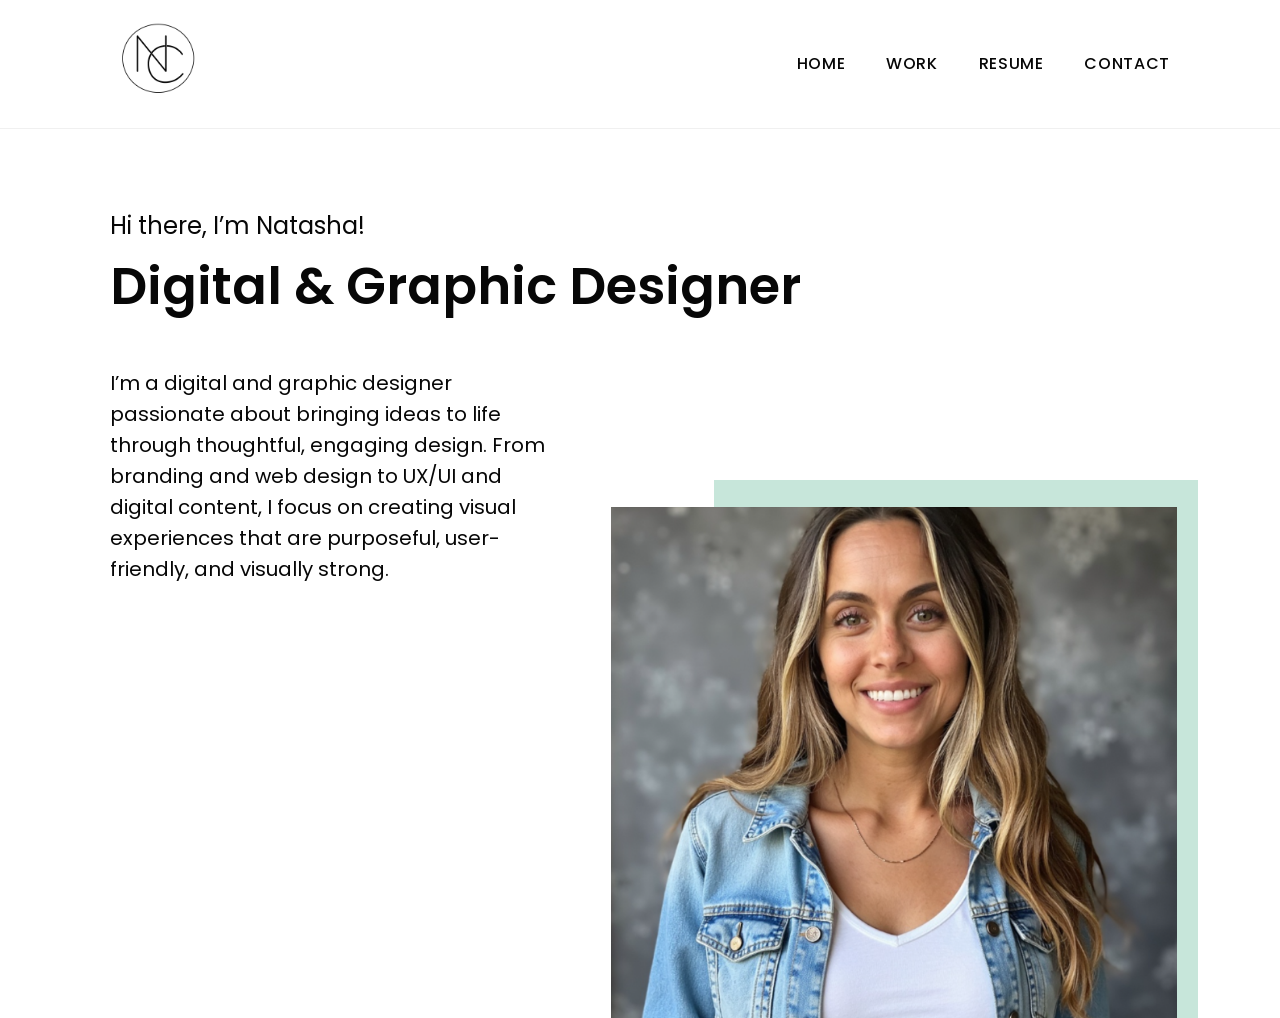
<file: index.html>
<!DOCTYPE html>
<html lang="en">
<head>
  <meta charset="UTF-8">
  <title>Natasha Cervi — Portfolio</title>
  <meta http-equiv="refresh" content="0; url=portfolio-site/index.html">
  <link rel="canonical" href="portfolio-site/index.html">
</head>
<body>
  <p>Redirecting to <a href="portfolio-site/index.html">Natasha Cervi — Portfolio</a>…</p>
</body>
</html>
</file>
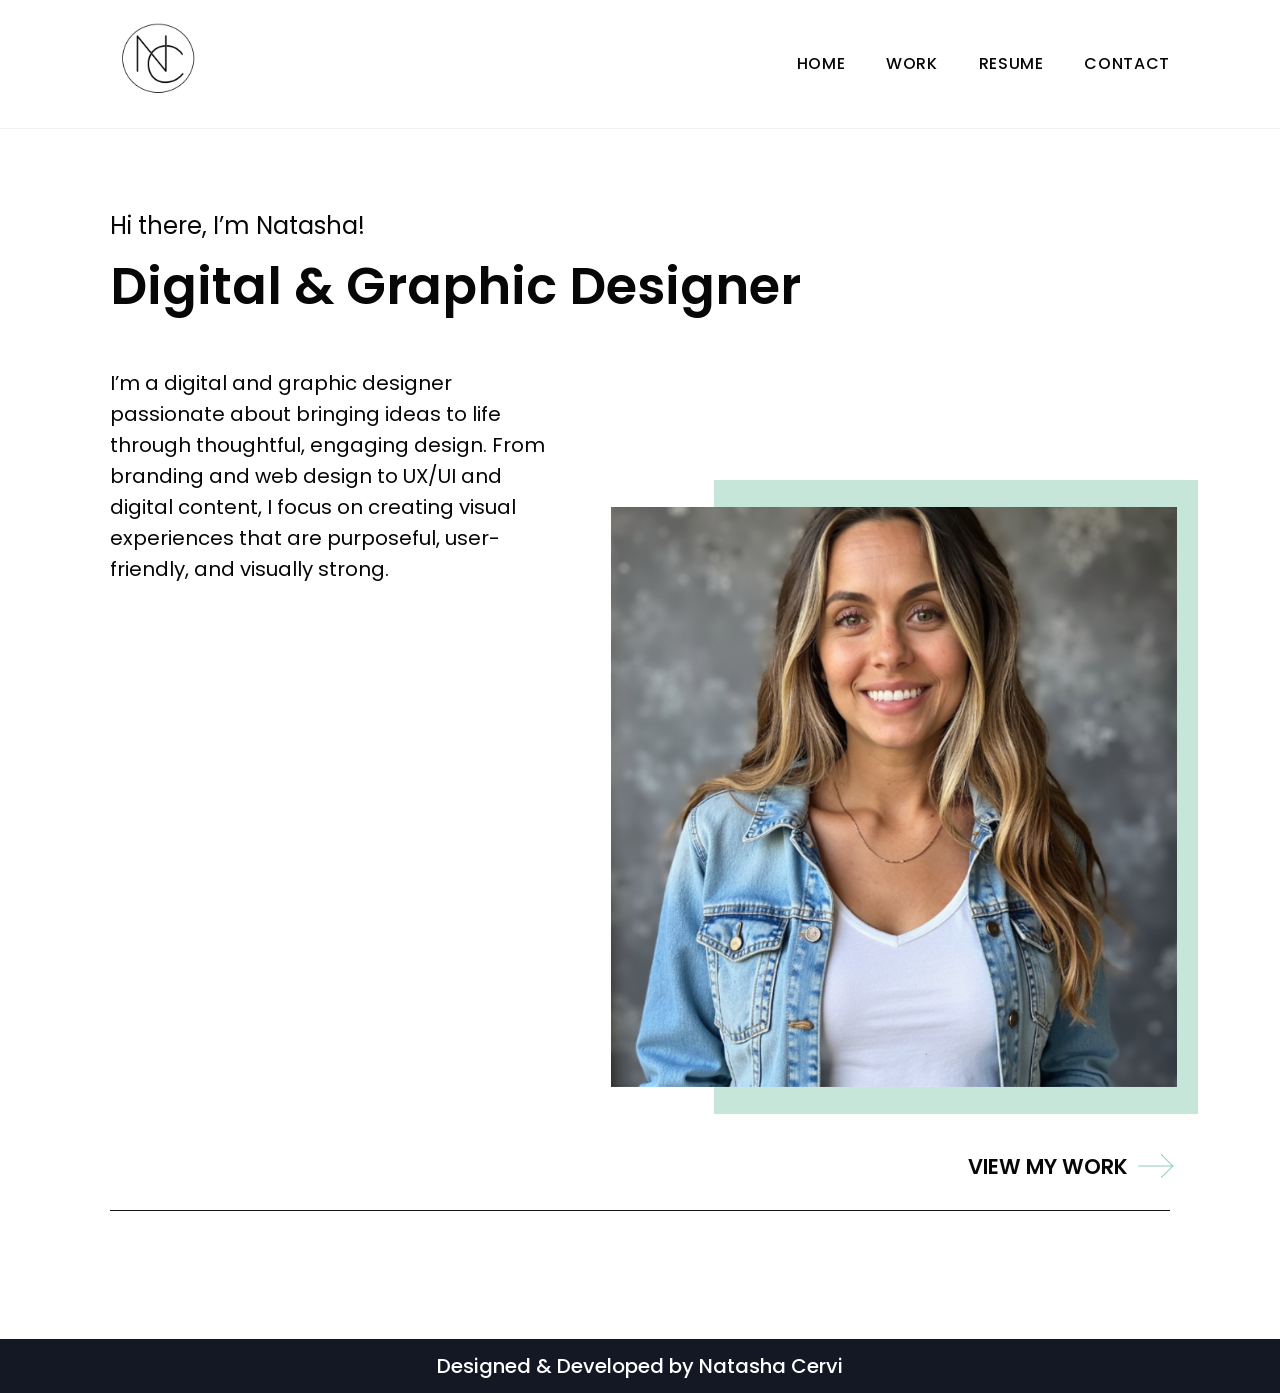
<file: portfolio-site/index.html>
<!DOCTYPE html>
<html lang="en">
<head>
  <meta charset="UTF-8">
  <meta name="viewport" content="width=device-width, initial-scale=1.0">
  <title>Natasha Cervi — Digital &amp; Graphic Designer</title>
  <meta name="description" content="Portfolio of Natasha Cervi, a digital and graphic designer passionate about bringing ideas to life through thoughtful, engaging design — from branding and web design to UX/UI and digital content.">
  <link rel="preconnect" href="https://fonts.googleapis.com">
  <link rel="preconnect" href="https://fonts.gstatic.com" crossorigin>
  <link href="https://fonts.googleapis.com/css2?family=Poppins:wght@400;500;600;700&display=swap" rel="stylesheet">
  <link rel="stylesheet" href="css/styles.css?v=31">
  <!-- Footer credit: inlined so mobile can never receive a stale/cached stylesheet without it -->
  <style>
    .footer-bar {
      background: #141824;
      color: #fff;
      font-weight: 500;
      font-size: clamp(12px, 4vw, 20px);
      text-align: center;
      min-height: 54px;
      display: flex;
      align-items: center;
      justify-content: center;
      justify-content: safe center;
      padding: 8px 12px;
      line-height: 1.3;
      white-space: nowrap;
      -webkit-text-size-adjust: 100%;
      text-size-adjust: 100%;
    }
  </style>
</head>
<body class="page-home">

  <header class="site-header">
    <a class="brand" href="index.html" aria-label="Natasha Cervi — Home">
      <img src="assets/logo-transparent.png" alt="Natasha Cervi NC monogram logo" width="123" height="123">
    </a>
    <button class="nav-toggle" type="button" aria-expanded="false" aria-label="Toggle navigation">
      <span></span><span></span><span></span>
    </button>
    <nav class="main-nav" aria-label="Main navigation">
      <a href="index.html" aria-current="page">HOME</a>
      <a href="work.html">WORK</a>
      <a href="resume.html">RESUME</a>
      <a href="contact.html">CONTACT</a>
    </nav>
  </header>

  <main class="container">
    <section class="hero">
      <div class="hero-text">
        <p class="hero-hi">Hi there, I’m Natasha!</p>
        <h1 class="hero-title">Digital &amp; Graphic Designer</h1>
        <p class="hero-intro">I’m a digital and graphic designer passionate about bringing ideas to life through thoughtful, engaging design. From branding and web design to UX/UI and digital content, I focus on creating visual experiences that are purposeful, user-friendly, and visually strong.</p>
      </div>
      <div class="hero-photo">
        <img src="assets/portrait-new.png" alt="Portrait of Natasha Cervi" width="566" height="580">
      </div>
    </section>

    <div class="home-cta">
      <a href="work.html">VIEW MY WORK <img class="icon-arrow arrow-right" src="assets/arrow-right.svg" alt="" width="28" height="28"></a>
    </div>
    <div class="home-divider">
      <img class="divider-line" src="assets/divider-home.svg" alt="" width="1266" height="1">
    </div>
  </main>

  <footer class="site-footer footer-simple">
    <div class="footer-bar">Designed &amp; Developed by Natasha Cervi</div>
  </footer>

  <script src="js/site.js"></script>
</body>
</html>
</file>
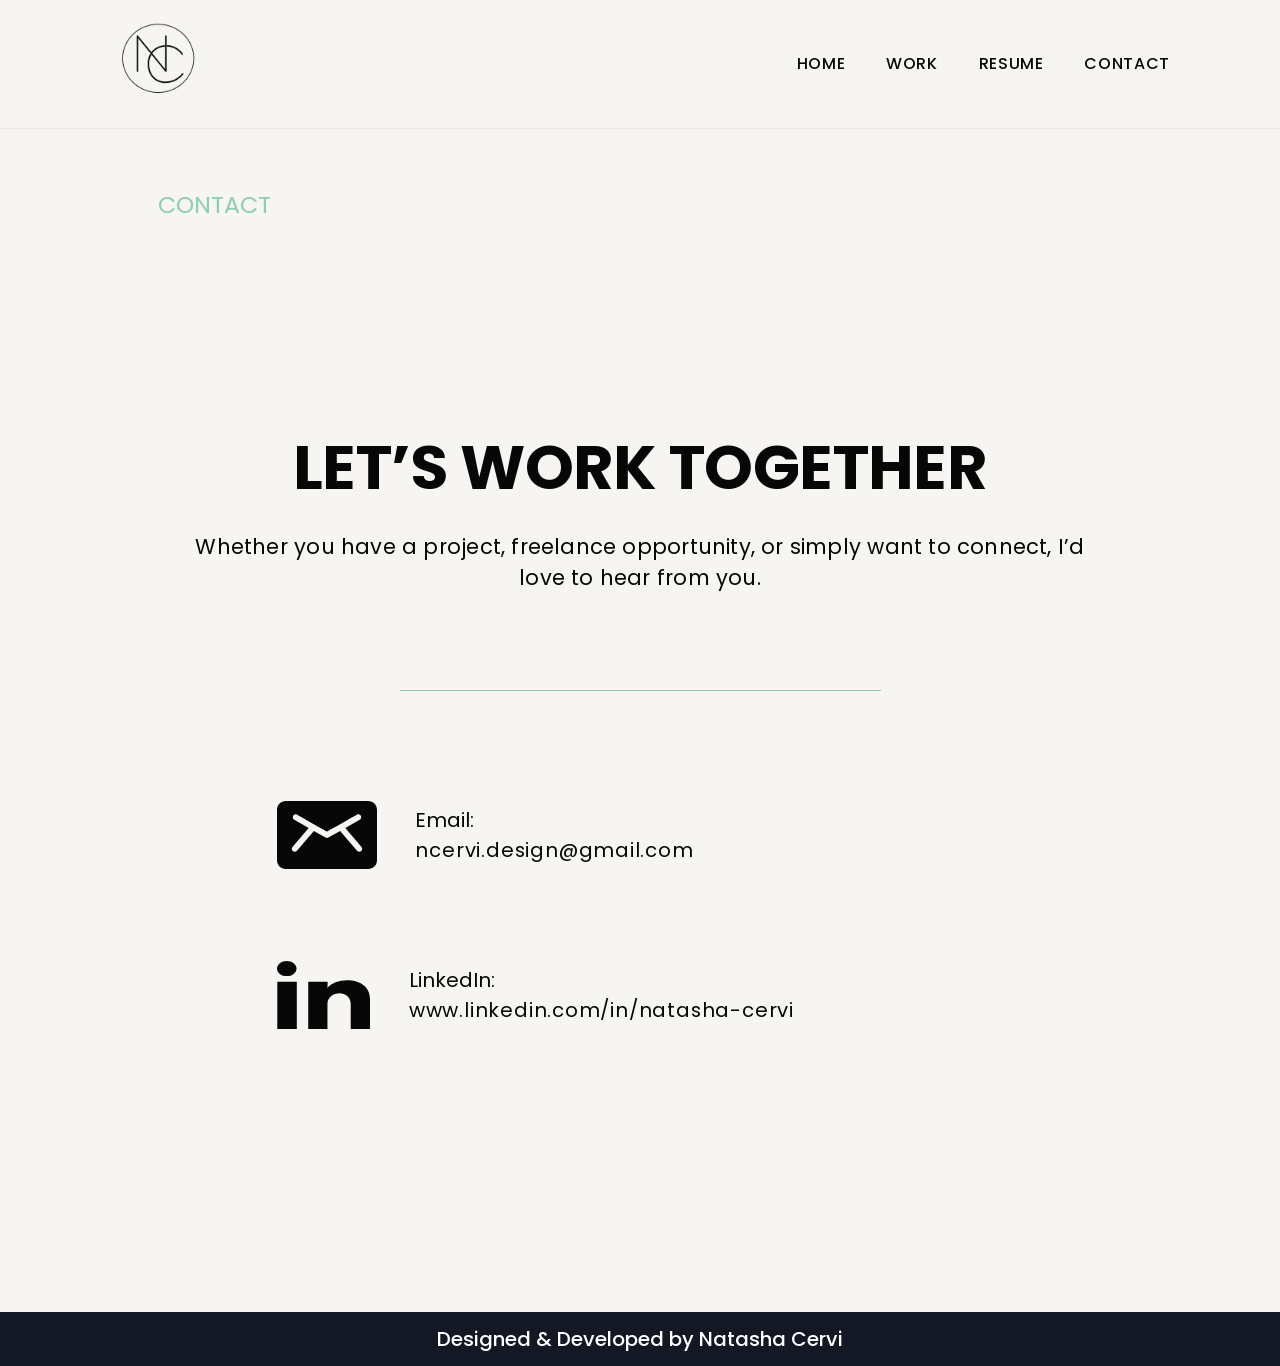
<file: portfolio-site/contact.html>
<!DOCTYPE html>
<html lang="en">
<head>
  <meta charset="UTF-8">
  <meta name="viewport" content="width=device-width, initial-scale=1.0">
  <title>Contact — Natasha Cervi</title>
  <meta name="description" content="Contact Natasha Cervi — whether you have a project, freelance opportunity, or simply want to connect.">
  <link rel="preconnect" href="https://fonts.googleapis.com">
  <link rel="preconnect" href="https://fonts.gstatic.com" crossorigin>
  <link href="https://fonts.googleapis.com/css2?family=Poppins:wght@400;500;600;700&display=swap" rel="stylesheet">
  <link rel="stylesheet" href="css/styles.css?v=31">
  <!-- Footer credit: inlined so mobile can never receive a stale/cached stylesheet without it -->
  <style>
    .footer-bar {
      background: #141824;
      color: #fff;
      font-weight: 500;
      font-size: clamp(12px, 4vw, 20px);
      text-align: center;
      min-height: 54px;
      display: flex;
      align-items: center;
      justify-content: center;
      justify-content: safe center;
      padding: 8px 12px;
      line-height: 1.3;
      white-space: nowrap;
      -webkit-text-size-adjust: 100%;
      text-size-adjust: 100%;
    }
  </style>
</head>
<body class="page-contact">

  <header class="site-header">
    <a class="brand" href="index.html" aria-label="Natasha Cervi — Home">
      <img src="assets/logo-transparent.png" alt="Natasha Cervi NC monogram logo" width="123" height="123">
    </a>
    <button class="nav-toggle" type="button" aria-expanded="false" aria-label="Toggle navigation">
      <span></span><span></span><span></span>
    </button>
    <nav class="main-nav" aria-label="Main navigation">
      <a href="index.html">HOME</a>
      <a href="work.html">WORK</a>
      <a href="resume.html">RESUME</a>
      <a href="contact.html" aria-current="page">CONTACT</a>
    </nav>
  </header>

  <main class="container">
    <p class="contact-label">CONTACT</p>

    <h1 class="contact-title">LET’S WORK TOGETHER</h1>

    <p class="contact-blurb">Whether you have a project, freelance opportunity, or simply want to connect, I’d love to hear from you.</p>

    <img class="contact-divider-short" src="assets/divider-contact-short.svg" alt="" width="481" height="1">

    <section class="contact-cards">
      <a class="contact-card" href="mailto:ncervi.design@gmail.com">
        <img class="card-icon icon-email" src="assets/email-block.svg" alt="" width="100" height="68">
        <span>
          <span class="card-label">Email:</span><br>
          <span class="card-value">ncervi.design@gmail.com</span>
        </span>
      </a>

      <a class="contact-card" href="https://www.linkedin.com/in/natasha-cervi" target="_blank" rel="noopener">
        <img class="card-icon icon-linkedin" src="assets/linkedin-footer.svg" alt="" width="93" height="68">
        <span>
          <span class="card-label">LinkedIn:</span><br>
          <span class="card-value">www.linkedin.com/in/natasha-cervi</span>
        </span>
      </a>
    </section>

  </main>

  <footer class="site-footer footer-simple">
    <div class="footer-bar">Designed &amp; Developed by Natasha Cervi</div>
  </footer>

  <script src="js/site.js"></script>
</body>
</html>
</file>
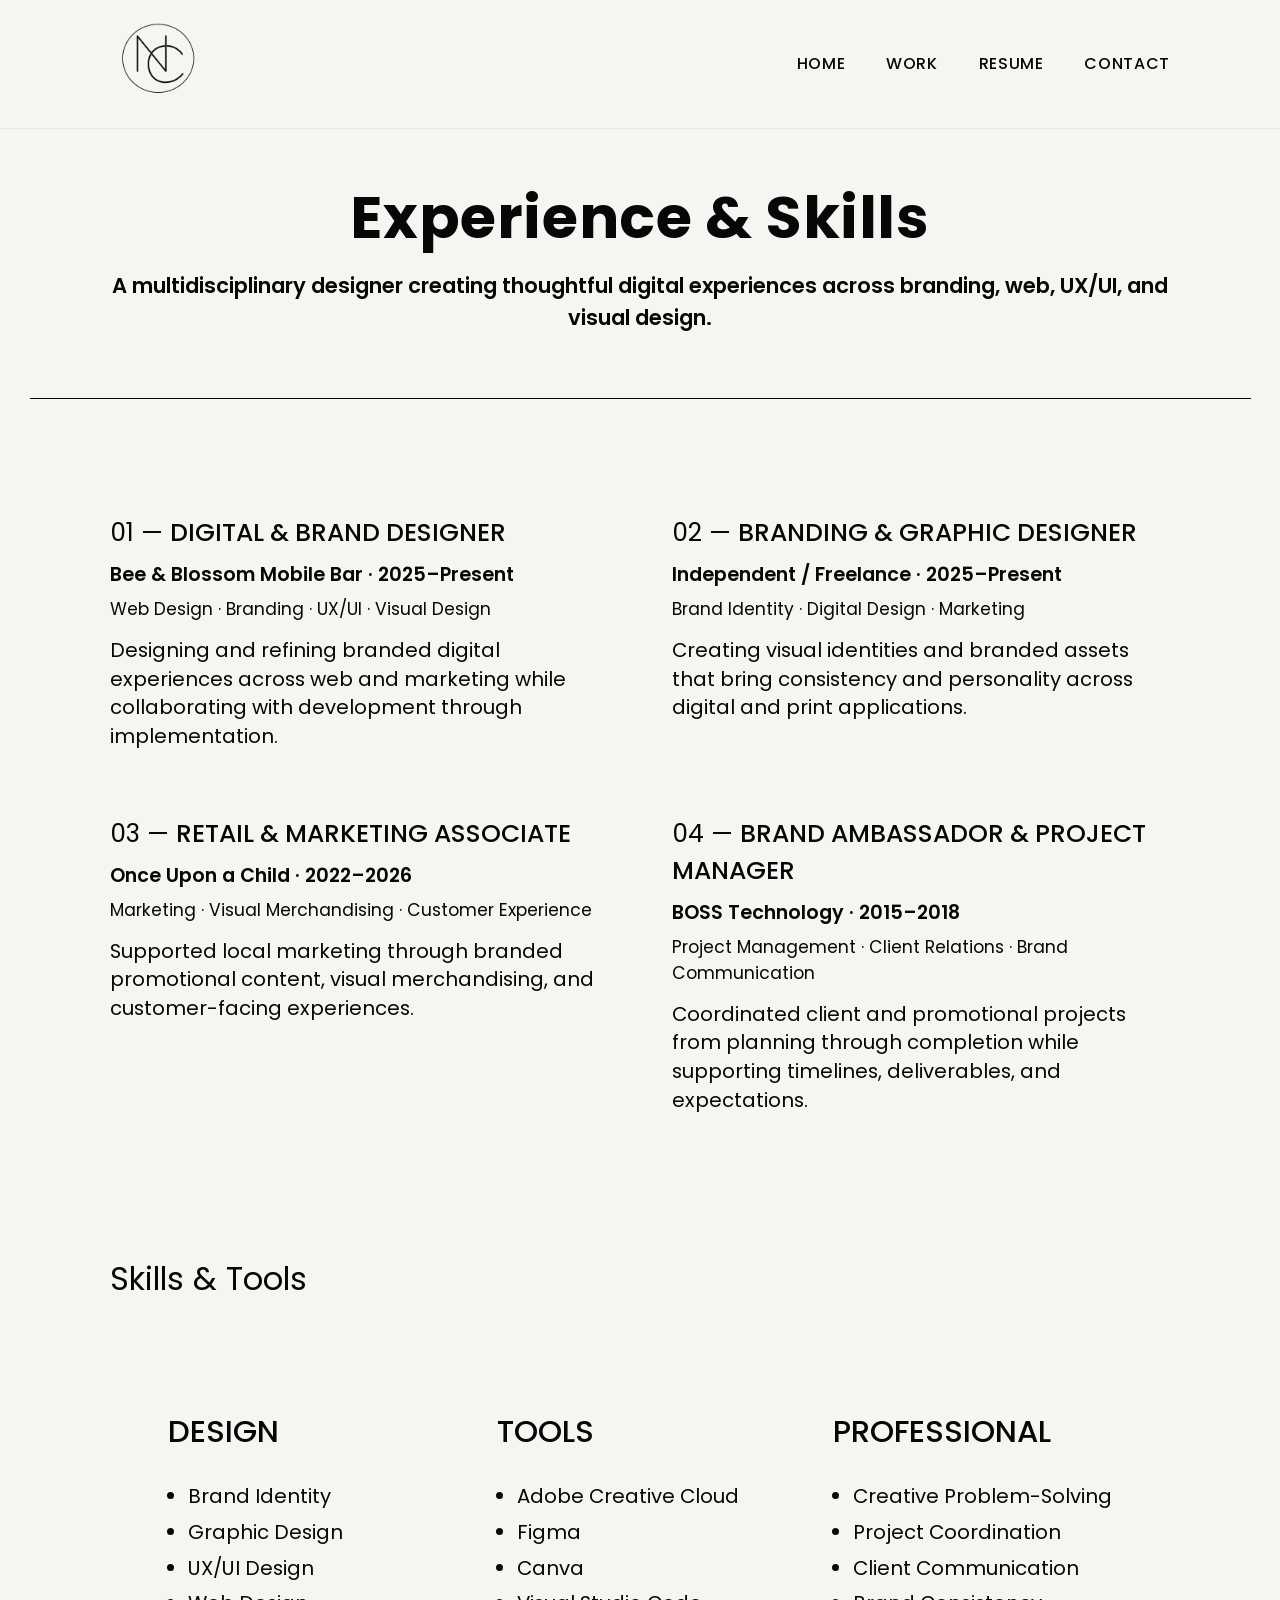
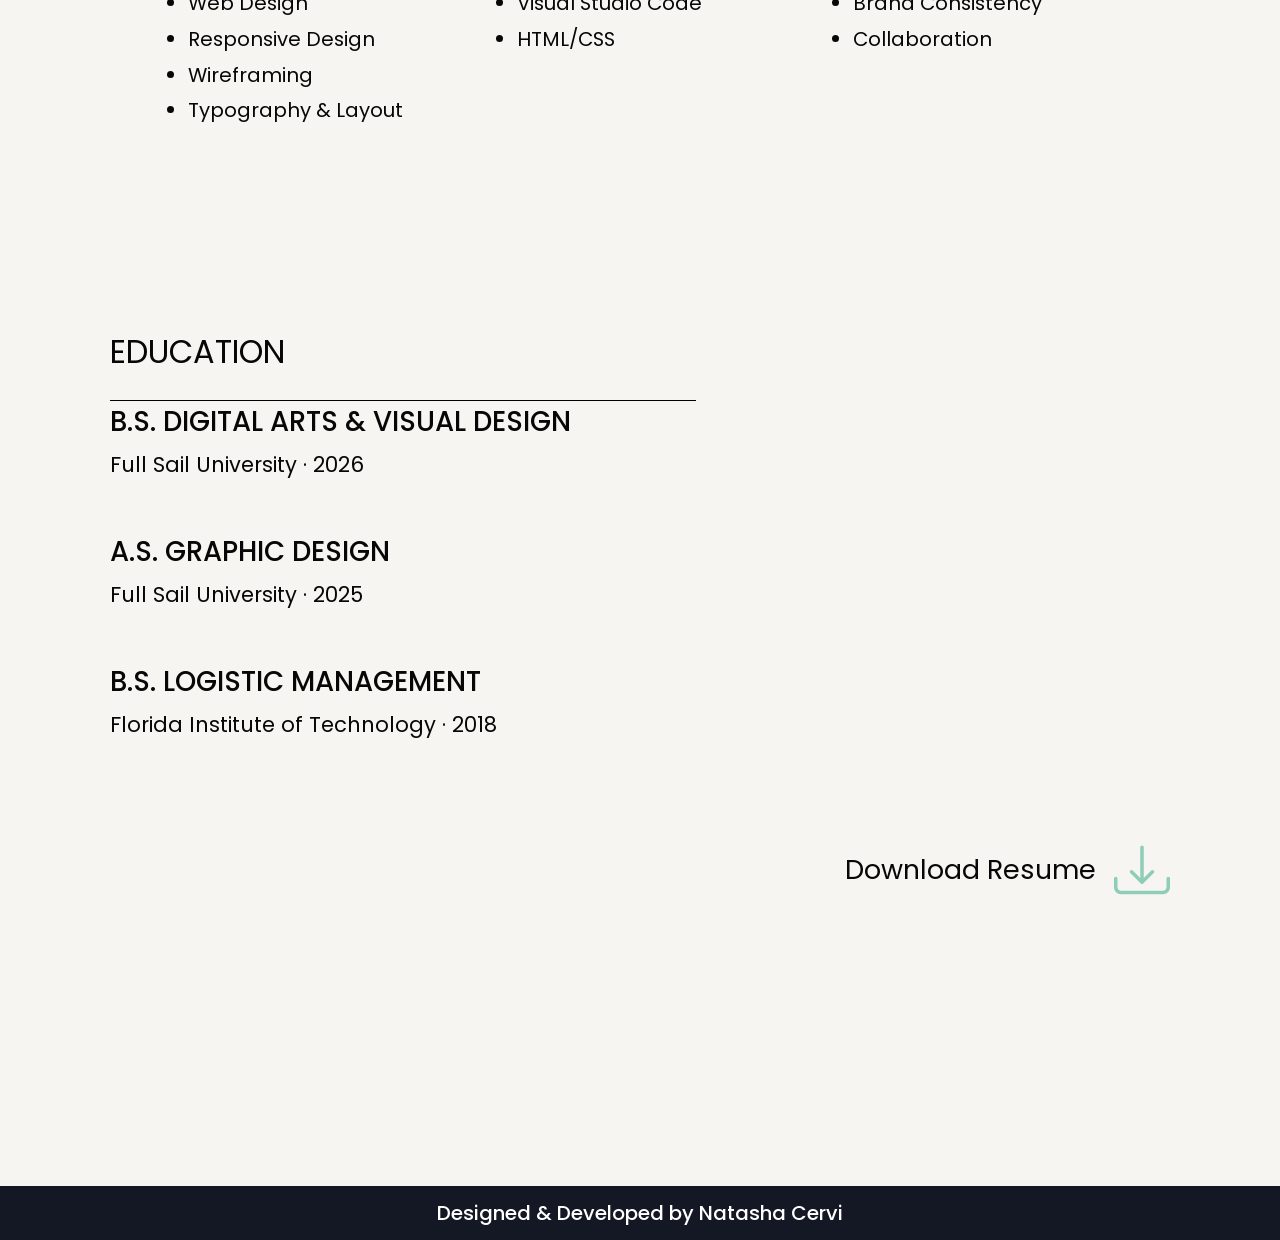
<file: portfolio-site/resume.html>
<!DOCTYPE html>
<html lang="en">
<head>
  <meta charset="UTF-8">
  <meta name="viewport" content="width=device-width, initial-scale=1.0">
  <title>Experience &amp; Skills — Natasha Cervi</title>
  <meta name="description" content="Resume of Natasha Cervi — digital and graphic designer with experience in branding, web design, marketing, and visual communication.">
  <link rel="preconnect" href="https://fonts.googleapis.com">
  <link rel="preconnect" href="https://fonts.gstatic.com" crossorigin>
  <link href="https://fonts.googleapis.com/css2?family=Poppins:wght@400;500;600;700&display=swap" rel="stylesheet">
  <link rel="stylesheet" href="css/styles.css?v=31">
  <!-- Footer credit: inlined so mobile can never receive a stale/cached stylesheet without it -->
  <style>
    .footer-bar {
      background: #141824;
      color: #fff;
      font-weight: 500;
      font-size: clamp(12px, 4vw, 20px);
      text-align: center;
      min-height: 54px;
      display: flex;
      align-items: center;
      justify-content: center;
      justify-content: safe center;
      padding: 8px 12px;
      line-height: 1.3;
      white-space: nowrap;
      -webkit-text-size-adjust: 100%;
      text-size-adjust: 100%;
    }
  </style>
</head>
<body>

  <header class="site-header">
    <a class="brand" href="index.html" aria-label="Natasha Cervi — Home">
      <img src="assets/logo-transparent.png" alt="Natasha Cervi NC monogram logo" width="123" height="123">
    </a>
    <button class="nav-toggle" type="button" aria-expanded="false" aria-label="Toggle navigation">
      <span></span><span></span><span></span>
    </button>
    <nav class="main-nav" aria-label="Main navigation">
      <a href="index.html">HOME</a>
      <a href="work.html">WORK</a>
      <a href="resume.html" aria-current="page">RESUME</a>
      <a href="contact.html">CONTACT</a>
    </nav>
  </header>

  <main class="container">
    <section class="resume-head">
      <h1>Experience &amp; Skills</h1>
      <h2 class="resume-sub">A multidisciplinary designer creating thoughtful digital experiences across branding, web, UX/UI, and visual design.</h2>
    </section>

    <img class="resume-divider-long" src="assets/divider-resume-long.svg" alt="" width="1221" height="1">

    <section class="jobs">
      <article class="job">
        <h2 class="job-title"><span class="job-num">01 — </span>DIGITAL &amp; BRAND DESIGNER</h2>
        <p class="job-meta">Bee &amp; Blossom Mobile Bar · 2025–Present</p>
        <p class="job-tags">Web Design · Branding · UX/UI · Visual Design</p>
        <p class="job-desc">Designing and refining branded digital experiences across web and marketing while collaborating with development through implementation.</p>
      </article>

      <article class="job">
        <h2 class="job-title"><span class="job-num">02 — </span>BRANDING &amp; GRAPHIC DESIGNER</h2>
        <p class="job-meta">Independent / Freelance · 2025–Present</p>
        <p class="job-tags">Brand Identity · Digital Design · Marketing</p>
        <p class="job-desc">Creating visual identities and branded assets that bring consistency and personality across digital and print applications.</p>
      </article>

      <article class="job">
        <h2 class="job-title"><span class="job-num">03 — </span>RETAIL &amp; MARKETING ASSOCIATE</h2>
        <p class="job-meta">Once Upon a Child · 2022–2026</p>
        <p class="job-tags">Marketing · Visual Merchandising · Customer Experience</p>
        <p class="job-desc">Supported local marketing through branded promotional content, visual merchandising, and customer-facing experiences.</p>
      </article>

      <article class="job">
        <h2 class="job-title"><span class="job-num">04 — </span>BRAND AMBASSADOR &amp; PROJECT MANAGER</h2>
        <p class="job-meta">BOSS Technology · 2015–2018</p>
        <p class="job-tags">Project Management · Client Relations · Brand Communication</p>
        <p class="job-desc">Coordinated client and promotional projects from planning through completion while supporting timelines, deliverables, and expectations.</p>
      </article>
    </section>

    <h2 class="skills-title">Skills &amp; Tools</h2>
    <section class="skills" aria-label="Skills">
      <div>
        <h2>DESIGN</h2>
        <ul>
          <li>Brand Identity</li>
          <li>Graphic Design</li>
          <li>UX/UI Design</li>
          <li>Web Design</li>
          <li>Responsive Design</li>
          <li>Wireframing</li>
          <li>Typography &amp; Layout</li>
        </ul>
      </div>
      <div>
        <h2>TOOLS</h2>
        <ul>
          <li>Adobe Creative Cloud</li>
          <li>Figma</li>
          <li>Canva</li>
          <li>Visual Studio Code</li>
          <li>HTML/CSS</li>
        </ul>
      </div>
      <div>
        <h2>PROFESSIONAL</h2>
        <ul>
          <li>Creative Problem-Solving</li>
          <li>Project Coordination</li>
          <li>Client Communication</li>
          <li>Brand Consistency</li>
          <li>Collaboration</li>
        </ul>
      </div>
    </section>

    <section class="edu">
      <h2>EDUCATION</h2>
      <img class="edu-divider" src="assets/divider-resume-edu.svg" alt="" width="586" height="1">
      <article class="edu-item">
        <h3>B.S. DIGITAL ARTS &amp; VISUAL DESIGN</h3>
        <p>Full Sail University · 2026</p>
      </article>
      <article class="edu-item">
        <h3>A.S. GRAPHIC DESIGN</h3>
        <p>Full Sail University · 2025</p>
      </article>
      <article class="edu-item">
        <h3>B.S. LOGISTIC MANAGEMENT</h3>
        <p>Florida Institute of Technology · 2018</p>
      </article>
    </section>

    <div class="resume-download">
      <a href="assets/Natasha-C-Resume.pdf" download="Natasha C_ Resume.pdf">
        Download Resume
        <img src="assets/download-icon.svg" alt="" width="56" height="56">
      </a>
    </div>
  </main>

  <footer class="site-footer footer-simple">
    <div class="footer-bar">Designed &amp; Developed by Natasha Cervi</div>
  </footer>

  <script src="js/site.js"></script>
</body>
</html>
</file>
<file: portfolio-site/css/styles.css>
/* ==========================================================================
   Natasha Cervi — Portfolio
   Design source: Figma "Portfolio-Website" — Wireframes (Desktop frames)
   Target: static HTML/CSS/JS (Squarespace code-injection friendly)
   ========================================================================== */

/* ---- Design tokens (from Figma) ---- */
:root {
  --bg: #f7f5f2;                       /* page background */
  --ink: #070707;                      /* primary text */
  --mint: #8fceb6;                     /* accent */
  --mint-soft: rgba(143, 206, 182, .27); /* skills panel */
  --mint-line: #a2d5c2;                /* footer box border */
  --footer-bg: #f4f4f6;
  --dark-bar: #141824;
  --font-main: 'Poppins', sans-serif;
  --page-max: 1440px;
  --gutter: clamp(24px, 8.6vw, 126px);
}

* { box-sizing: border-box; margin: 0; padding: 0; }

html { scroll-behavior: smooth; }

body {
  background: var(--bg);
  color: var(--ink);
  font-family: var(--font-main);
  -webkit-font-smoothing: antialiased;
  /* Sticky footer: pin the footer to the bottom on short pages */
  display: flex;
  flex-direction: column;
  min-height: 100vh;
  min-height: 100svh; /* small-viewport height where supported */
}

main { flex: 1 0 auto; } /* grows to fill leftover space, pushing footer down */

body.page-home { background: #fff; } /* Home artboard is white in Figma */

img { display: block; max-width: 100%; }
a { color: inherit; text-decoration: none; }
ul { list-style: none; }

.container { max-width: var(--page-max); margin: 0 auto; }

/* ==========================================================================
   Header (all pages) — sticky nav bar
   ========================================================================== */
.site-header {
  position: sticky;
  top: 0;
  z-index: 100;
  display: flex;
  align-items: center;
  justify-content: space-between;
  gap: 24px;
  padding: 16px var(--gutter);
  background: var(--bg);
  border-bottom: 1px solid rgba(7, 7, 7, .06);
}
body.page-home .site-header { background: #fff; }

.brand {
  flex: 0 0 auto;
  width: 96px;
  height: 96px;
}
.brand img { width: 96px; height: 96px; object-fit: contain; }

.main-nav {
  display: flex;
  align-items: center;
  gap: clamp(24px, 3.2vw, 56px);
  font-size: clamp(15px, 1.25vw, 19px);
  font-weight: 500;
  letter-spacing: .04em;
  line-height: 1.2;
}
.main-nav a { transition: color .2s ease; }
.main-nav a:hover { color: var(--mint); }

.nav-toggle {
  display: none;
  background: none;
  border: 0;
  cursor: pointer;
  padding: 10px;
}
.nav-toggle span {
  display: block;
  width: 30px;
  height: 3px;
  background: var(--ink);
  margin: 6px 0;
  transition: transform .25s ease, opacity .25s ease;
}
.nav-open .nav-toggle span:nth-child(1) { transform: translateY(9px) rotate(45deg); }
.nav-open .nav-toggle span:nth-child(2) { opacity: 0; }
.nav-open .nav-toggle span:nth-child(3) { transform: translateY(-9px) rotate(-45deg); }

/* ==========================================================================
   HOME
   ========================================================================== */
.hero {
  display: grid;
  grid-template-columns: minmax(0, 1fr) minmax(0, 566px);
  justify-content: space-between;
  gap: 48px;
  padding: 0 var(--gutter);
  margin-top: clamp(40px, 6.5vw, 96px);
}

.hero-hi {
  font-size: clamp(24px, 2.5vw, 38px);
  font-weight: 400;
  line-height: 1.15;
}

.hero-title {
  font-size: clamp(36px, 4.5vw, 65px);
  font-weight: 600;
  line-height: 1.2;
  margin-top: 16px;
  white-space: nowrap; /* one line across the hero, per Figma (title sits above the photo) */
}

.hero-intro {
  font-size: clamp(20px, 2.3vw, 34px);
  line-height: 1.55;
  max-width: 708px;
  margin-top: clamp(32px, 4vw, 56px);
}

/* Hero photo — Figma "AI headshot 1": 566×580 @ x755 on the 1440 frame */
.hero-photo {
  position: relative;
  width: min(566px, 100%);
  justify-self: end;
  align-self: start;
  margin-right: -7px;                   /* photo overhangs the right gutter, per Figma */
  margin-top: clamp(96px, 23vw, 332px); /* photo top sits ~332px below hero top, per Figma */
}
/* Mint accent panel behind photo — Figma "Rectangle 21": 484×634 @ x858.
   It peeks 27px above and below the photo and 21px to its right,
   while the photo hangs 103px past the panel's left edge. */
.hero-photo::before {
  content: "";
  position: absolute;
  inset: -27px -21px -27px 103px;
  background: rgba(143, 206, 182, .5);
}
.hero-photo img {
  position: relative; /* keeps the photo painted above the mint panel */
  width: 100%;
  height: auto;
  aspect-ratio: 566 / 580;
  object-fit: cover;
}

.home-cta {
  padding: 0 var(--gutter);
  text-align: right;                  /* CTA sits under the hero photo, in line with its right edge */
  margin-top: clamp(40px, 6vw, 64px); /* snug gap below the hero (mint panel overhang included) */
}
.home-cta a {
  display: inline-flex;
  align-items: center;
  gap: 14px;
  font-size: clamp(20px, 2vw, 28px);
  font-weight: 600;
  transition: color .2s ease;
}
.home-cta a:hover { color: var(--mint); }

.divider-line { width: 100%; height: 1px; }
.home-divider {
  padding: 0 var(--gutter) clamp(96px, 10vw, 150px); /* empty space below the line */
  margin-top: 28px;                                   /* line sits just under CTA, per Figma */
}
.home-divider img { width: 100%; }

/* ==========================================================================
   WORK
   ========================================================================== */
.work-title {
  font-size: clamp(52px, 6vw, 92px); /* clearly dominates project titles */
  font-weight: 700;
  letter-spacing: .01em;
  line-height: 1.05;
  padding: 0 var(--gutter);
  margin-top: clamp(40px, 4.5vw, 64px);
}
.work-sub {
  padding: 0 var(--gutter);
  font-size: clamp(19px, 1.9vw, 28px);
  line-height: 1.5;
  max-width: min(920px, 100%);
  text-align: left; /* header reads as one left-aligned block with the H1 */
  margin-top: 20px;
}
/* Hairline closing the header block — echoes the home-page divider */
.work-rule {
  width: calc(100% - (var(--gutter) * 2));
  margin: clamp(32px, 4vw, 56px) auto 0;
  border: none;
  border-top: 1px solid #000;
}
/* First project sits close under the header; later projects keep the big break */
.project:first-of-type { margin-top: clamp(48px, 6vw, 88px); }

/* Uniform stacked layout: text block on top, image underneath — identical for every project */
.project {
  display: grid;
  grid-template-columns: minmax(0, 1fr);
  justify-items: start; /* left edge of every project lines up with SELECTED WORK */
  gap: clamp(32px, 4vw, 56px);
  padding: 0 var(--gutter);
  margin-top: clamp(72px, 10.5vw, 208px);
}
.project-info,
.project-media { width: min(860px, 100%); }

.project-media img {
  width: 100%;
  height: auto;
  display: block;
  transition: transform .3s ease, box-shadow .3s ease;
}
.project--border .project-media img { border: 1px solid #000; }

/* 04 — video project: same frame treatment as the case-study images.
   Text sits closer to the video than the image projects' gap. */
.project--video { gap: clamp(20px, 2.5vw, 32px); }
.project-media--video { position: relative; }
.project-media video {
  display: block;
  width: 100%;
  height: auto;
  background: #000;
}
.project--border .project-media video { border: 1px solid #000; }
/* Transparent tap-catcher over the picture: click = play/pause.
   Bottom 52px stays uncovered so the native control bar works normally. */
.video-tap {
  position: absolute;
  top: 0; left: 0; right: 0;
  bottom: 52px;
  padding: 0;
  background: transparent;
  border: 0;
  cursor: pointer;
}

/* Hero images open the case-study carousel too — show they're clickable */
.project-media[data-carousel] { cursor: pointer; }

/* Case-study image hover: gentle lift + lighter-mint frame + soft glow
   (same treatment on keyboard focus) */
.project-media:hover img,
.project-media[data-carousel]:focus-visible img {
  transform: translateY(-6px);
  box-shadow: 0 0 0 4px var(--mint-line), 0 18px 40px rgba(143, 206, 182, .45);
}
.project-media[data-carousel]:focus-visible {
  outline: 3px solid var(--mint-line);
  outline-offset: 6px;
}

/* Number + title share one baseline-aligned line: "01. BEE & BLOSSOM".
   flex-wrap lets the title drop below its number if a phone is too narrow. */
.project-heading {
  display: flex;
  align-items: baseline;
  flex-wrap: wrap;
  gap: 4px 14px;
  min-width: 0;
}
.project-num {
  font-size: clamp(22px, 2.38vw, 34px); /* ~85% of the title — same size optically, not literally */
  font-weight: 400;                   /* lighter than the title's 600 */
}
.project-title {
  font-size: clamp(26px, 2.8vw, 40px); /* smaller + lighter than the H1 so SELECTED WORK leads */
  font-weight: 600;
  line-height: 1.15;
}
.project-tags {
  font-size: clamp(18px, 1.6vw, 24px);
  font-weight: 600;
  line-height: 1.35;
  margin-top: 10px;
  /* Wraps on phones instead of running off-screen; stays one line on
     desktop/tablet where the full tag list fits the 860px column. */
  white-space: normal;
  overflow-wrap: break-word;
  max-width: 100%;
}
.project-desc {
  font-size: clamp(18px, 1.7vw, 24px);
  line-height: 1.45;
  margin-top: 24px;
}

/* Small project details (role / tools / focus) under the description */
.project-meta {
  display: grid;
  gap: 14px;
  margin-top: 28px;
  font-size: clamp(13px, 1.2vw, 16px);
  line-height: 1.5;
}
.project-meta dt {
  font-weight: 700;
  letter-spacing: .08em;
}
.project-meta dd {
  margin: 2px 0 0;
  font-weight: 500;
}

.case-link {
  display: inline-flex;
  align-items: center;
  gap: 12px;
  font-size: clamp(18px, 1.7vw, 24px);
  margin-top: 40px;
  margin-left: -12px;
  padding: 8px 12px;
  transition: background .2s ease;
}
.case-link:hover { background: var(--mint-line); } /* lighter mint, matches arrow tone */

/* Secondary plain text link (external live site) — centered under the hero image */
.case-link--live {
  display: block;
  width: 100%;
  margin-top: 18px;
  padding: 2px 0;
  font-size: clamp(15px, 1.25vw, 19px);
  font-weight: 500;
  text-align: center;
  text-decoration: underline;
  text-decoration-thickness: 1px;
  text-underline-offset: 5px;
  transition: text-decoration-color .2s ease;
}
.case-link--live:hover {
  text-decoration-thickness: 2px;
  text-decoration-color: var(--mint);
}

.icon-arrow { width: 28px; height: 28px; flex: 0 0 auto; }
/* Figma arrows are corner arrows — rotate to read as ← / → */
.icon-arrow.arrow-left  { transform: rotate(135deg); }
.icon-arrow.arrow-right { transform: rotate(-45deg); }
.case-link:hover .icon-arrow.arrow-left  { transform: rotate(135deg) translateX(-4px); }
.case-link:hover .icon-arrow.arrow-right { transform: rotate(-45deg) translateX(4px); }

/* ==========================================================================
   MORE OF MY WORK — auto-scrolling gallery (bottom of Work page)
   ========================================================================== */
.more-work { margin-top: clamp(96px, 12vw, 176px); }
.more-work-title {
  font-size: clamp(28px, 3vw, 44px);
  font-weight: 500;
  text-align: center;
  padding: 0 var(--gutter);
}
.more-work-sub {
  text-align: center;
  padding: 0 var(--gutter);
  font-size: clamp(16px, 1.5vw, 22px);
  margin-top: 12px;
}
.more-work-strip {
  overflow: hidden;
  padding: 32px 0 8px;
}
.more-work-track {
  display: flex;
  width: max-content;
  animation: more-work-scroll 60s linear infinite;
}
/* Pause the scroll on hover/focus so the mint captions are readable */
.more-work-strip:hover .more-work-track,
.more-work-strip:focus-within .more-work-track { animation-play-state: paused; }
.more-work-set {
  display: flex;
  gap: 20px;
  padding-right: 20px; /* matches the gap so the -50% loop lands seamlessly */
}
@keyframes more-work-scroll {
  from { transform: translateX(0); }
  to { transform: translateX(-50%); }
}
/* Reduced motion: stop the auto-scroll and restore manual swiping */
@media (prefers-reduced-motion: reduce) {
  .more-work-track { animation: none; }
  .more-work-strip {
    overflow-x: auto;
    -webkit-overflow-scrolling: touch;
  }
}
.more-work-item {
  position: relative;
  flex: 0 0 auto;
  border: 1px solid #000;
  margin: 0;
}
.more-work-item img {
  display: block;
  height: clamp(180px, 24vw, 280px);
  width: auto;
}
/* Hover (desktop) / focus (mobile tap): mint overlay + centered title */
.more-work-item figcaption {
  position: absolute;
  inset: 0;
  display: flex;
  align-items: center;
  justify-content: center;
  text-align: center;
  background: rgba(143, 206, 182, .88);
  color: var(--ink);
  font-weight: 600;
  font-size: clamp(15px, 1.4vw, 20px);
  padding: 12px;
  opacity: 0;
  transition: opacity .25s ease;
}
.more-work-item:hover figcaption,
.more-work-item:focus-visible figcaption { opacity: 1; }

/* Mobile: the auto-scroll marquee becomes a one-picture carousel — an arrow on
   each side of the picture (js/gallery.js); tapping the picture or an arrow
   pages to the next image. Desktop keeps the seamless auto-scroll. */
.more-work-frame { position: relative; }
.gallery-nav {
  display: none; /* desktop keeps the auto-scrolling marquee */
  position: absolute;
  top: 50%;
  transform: translateY(-50%);
  z-index: 2;
  width: 48px;
  height: 48px;
  padding: 10px;
  align-items: center;
  justify-content: center;
  background: transparent;
  border: 0;
  cursor: pointer;
}
.gallery-prev { left: 2px; }
.gallery-next { right: 2px; }
.gallery-nav:hover .icon-arrow.arrow-left  { transform: rotate(135deg) translateX(-4px); }
.gallery-nav:hover .icon-arrow.arrow-right { transform: rotate(-45deg) translateX(4px); }

@media (max-width: 700px) {
  .gallery-nav { display: flex; }
  .more-work-strip {
    overflow-x: auto;
    scroll-snap-type: x mandatory;
    -webkit-overflow-scrolling: touch;
    scrollbar-width: none;
    padding-top: 8px;
  }
  .more-work-strip::-webkit-scrollbar { display: none; }
  .more-work-track { animation: none; width: auto; } /* items size to the strip, not max-content */
  .more-work-set { gap: 0; padding-right: 0; }
  .more-work-set[aria-hidden="true"] { display: none; } /* no loop needed when paging */
  .more-work-item {
    flex: 0 0 100%;
    scroll-snap-align: center;
    scroll-snap-stop: always;
    border: 0;                    /* frame moves to the img so it hugs the picture */
    display: flex;
    justify-content: center;
    -webkit-touch-callout: none;
  }
  .more-work-item img {
    height: clamp(220px, 46vw, 320px);
    width: auto;
    max-width: calc(100% - 96px); /* stay clear of the side arrows */
    border: 1px solid #000;
    -webkit-user-drag: none;
  }
  .more-work-item figcaption { display: none; } /* tap = next picture */
}

/* ==========================================================================
   FOOTER (shared: Work + Contact) — #f4f4f6 band, 2px mint box, dark bar
   ========================================================================== */
.site-footer {
  margin-top: clamp(72px, 8vw, 128px);
  background: var(--footer-bg);
  padding: 10px;
}

.footer-box {
  max-width: 1420px;
  margin: 0 auto;
  border: 2px solid var(--mint-line);
  display: flex;
  align-items: center;
  justify-content: space-between;
  gap: 48px;
  padding: clamp(40px, 5vw, 64px) clamp(32px, 6vw, 88px);
}

.footer-cta h2 {
  font-size: clamp(28px, 3.2vw, 48px);
  font-weight: 600;
  letter-spacing: .06em;
}
.footer-cta p {
  font-size: clamp(15px, 1.25vw, 18px);
  font-weight: 500;
  line-height: 1.5;
  margin-top: 14px;
  max-width: 520px;
}

.footer-side {
  display: flex;
  flex-direction: column;
  align-items: flex-end;
  gap: 20px;
  flex: 0 0 auto;
}
.footer-side .footer-link {
  font-size: clamp(16px, 1.5vw, 22px);
  font-weight: 600;
  transition: color .2s ease;
}
.footer-side .footer-link:hover { color: var(--mint); }

.footer-icons { display: flex; align-items: center; gap: 28px; }
.footer-icons a { display: block; transition: opacity .2s ease; }
.footer-icons a:hover { opacity: .6; }
.footer-icons .icon-linkedin-sm { width: 82px; height: 59.7px; }
.footer-icons .icon-email-sm    { width: 62px; height: 47.1
}
.footer-contact p a { text-decoration: underline; text-underline-offset: 4px; }
.footer-contact .footer-linkedin { width: 62px; height: 42px; }

.footer-bar {
  background: var(--dark-bar);
  color: #fff;
  font-weight: 500;
  font-size: clamp(12px, 4vw, 20px); /* scales down on phones so the credit always fits one line */
  text-align: center;
  min-height: 54px;             /* grows instead of clipping if text ever wraps */
  display: flex;
  align-items: center;
  justify-content: center;
  justify-content: safe center; /* if it ever overflows, keep the start visible instead of clipping both ends */
  padding: 8px 12px;
  line-height: 1.3;
  white-space: nowrap;          /* hard guarantee: "Cervi" can never drop to its own line */
  -webkit-text-size-adjust: 100%; /* stop iOS Safari from inflating the font */
  text-size-adjust: 100%;
}

/* Footer variant: black bar only, no mint box */
.site-footer.footer-simple {
  padding: 0;
  background: transparent;
  margin-top: clamp(180px, 18.5vw, 272px); /* ~8 lines below last VIEW CASE STUDY */
}

/* Contact: even more air before the footer so the page breathes */
.page-contact .site-footer.footer-simple { margin-top: clamp(200px, 21vw, 310px); }

/* Home: divider's bottom padding already provides the pre-footer air */
.page-home .site-footer.footer-simple { margin-top: 0; }

/* ==========================================================================
   RESUME
   ========================================================================== */
.resume-head { padding: 0 var(--gutter); margin-top: clamp(40px, 4.5vw, 64px); text-align: center; }
.resume-head h1 {
  font-size: clamp(48px, 5.4vw, 76px); /* same dominant hierarchy as Work's SELECTED WORK */
  font-weight: 700;
  letter-spacing: .01em;
  line-height: 1.05;
  text-wrap: balance; /* wraps evenly if it ever breaks to two lines */
}
.resume-sub {
  font-size: clamp(20px, 2vw, 32px);
  font-weight: 600;
  text-align: center;
  max-width: 1220px;
  margin: 22px auto 0;
}
.resume-intro {
  font-size: clamp(17px, 1.55vw, 22px);
  text-align: center;
  max-width: 1244px;
  margin: 28px auto 0;
  line-height: 1.6;
}

.resume-divider-long {
  width: min(1221px, 100%);
  margin: 64px auto 0;
  display: block;
}

.jobs {
  padding: 0 var(--gutter);
  margin-top: clamp(80px, 9vw, 132px);
  display: grid;
  grid-template-columns: repeat(2, minmax(0, 1fr)); /* 2×2 experience grid */
  column-gap: clamp(40px, 5vw, 88px);
  row-gap: clamp(48px, 5vw, 72px);
}

.job-title { font-size: clamp(22px, 2.2vw, 32px); font-weight: 500; }
.job-title .job-num { font-weight: 400; }
.job-meta {
  font-size: clamp(16px, 1.7vw, 24px);
  font-weight: 600;
  margin-top: 10px;
  line-height: 1.5;
}
.job-tags {
  font-size: clamp(14px, 1.4vw, 20px);
  font-weight: 400;
  margin-top: 6px;
}
.job-desc {
  font-size: clamp(16px, 1.7vw, 24px);
  line-height: 1.45;
  margin-top: 14px;
  max-width: 1100px;
}

/* Section heading above the skills panel — matches EDUCATION's style */
.skills-title {
  font-size: clamp(28px, 2.9vw, 42px);
  font-weight: 400;
  padding: 0 var(--gutter);
  margin-top: clamp(96px, 11vw, 168px);
}
.skills {
  width: min(1264px, calc(100% - (var(--gutter) * 2)));
  margin: clamp(32px, 4vw, 48px) auto 0;
  background: transparent;                 /* mint appears on hover only */
  transition: background .3s ease;
  padding: clamp(48px, 4.5vw, 72px) clamp(32px, 4.5vw, 64px);
  display: grid;
  grid-template-columns: repeat(3, auto);   /* columns size to their content */
  justify-content: space-between;
  gap: clamp(28px, 3vw, 44px);
}
.skills:hover { background: var(--mint-soft); }
.skills h2 { font-size: clamp(28px, 2.8vw, 40px); font-weight: 500; margin-bottom: 24px; }
.skills ul { list-style: disc; padding-left: clamp(20px, 1.5vw, 28px); }
.skills li { font-size: clamp(17px, 1.7vw, 25px); line-height: 1.8; white-space: nowrap; }

.edu { padding: 0 var(--gutter); margin-top: clamp(96px, 11vw, 176px); }
.edu h2 { font-size: clamp(28px, 2.9vw, 42px); font-weight: 400; }
.edu-divider { width: min(586px, 100%); margin-top: 24px; display: block; }
.edu-item-divider { width: min(586px, 100%); margin-top: clamp(48px, 4vw, 64px); display: block; }
.edu-item + .edu-item { margin-top: clamp(48px, 4vw, 64px); }
.edu-item h3 { font-size: clamp(24px, 2.5vw, 36px); font-weight: 500; }
.edu-item p { font-size: clamp(20px, 2.2vw, 32px); margin-top: 6px; }

.resume-download {
  max-width: var(--page-max);
  margin: clamp(96px, 8vw, 136px) auto clamp(48px, 4vw, 60px);
  padding: 0 var(--gutter);
  display: flex;
  justify-content: flex-end;
  align-items: center;
  gap: 18px;
  font-size: clamp(24px, 2.5vw, 36px);
}
.resume-download a {
  display: inline-flex;
  align-items: center;
  gap: 18px;
  transition: color .2s ease;
}
.resume-download a:hover { color: var(--mint); }
.resume-download img { width: 56px; height: 56px; }

/* ==========================================================================
   CONTACT
   ========================================================================== */
.contact-label {
  color: var(--mint);
  font-size: clamp(22px, 2.2vw, 32px);
  padding: 0 var(--gutter);
  margin-top: clamp(48px, 4.5vw, 72px);
}

.contact-title {
  font-size: clamp(44px, 5.6vw, 80px);
  font-weight: 700;
  letter-spacing: -0.01em;
  text-align: center;
  line-height: 1.1;
  padding: 0 var(--gutter);
  margin-top: clamp(112px, 16.6vw, 240px);
}

.contact-blurb {
  font-size: clamp(20px, 2.2vw, 32px);
  letter-spacing: .01em;
  text-align: center;
  max-width: min(952px, 100%);
  line-height: 1.5;
  margin: clamp(28px, 2.2vw, 32px) auto 0;
  padding: 0 24px;
}

.contact-divider-short {
  width: min(481px, 60%);
  margin: clamp(72px, 7.5vw, 112px) auto 0;
  display: block;
}

.contact-cards {
  width: min(726px, calc(100% - (var(--gutter) * 2)));
  margin: clamp(72px, 7.5vw, 112px) auto 0;
  display: flex;
  flex-direction: column;
  gap: clamp(56px, 5vw, 72px);
}
.contact-card {
  display: flex;
  align-items: center;
  gap: clamp(24px, 3vw, 40px);
  margin: 0 -16px;                /* bleed out so text/icons don't shift on hover */
  padding: 14px 16px;
  transition: background .2s ease;
}
/* Same mint hover as the Work page case-study links */
.contact-card:hover { background: var(--mint-line); }
.contact-card .card-icon { flex: 0 0 auto; }
.contact-card .icon-email    { width: 100px; height: 68px; }
.contact-card .icon-linkedin { width: 93.4px; height: 68px; }
.contact-card .card-label { font-size: 20px; }
.contact-card .card-value { font-size: clamp(18px, 1.7vw, 24px); letter-spacing: .04em; margin-top: 14px; }

/* Footer: same simple footer as Work (black bar only — .site-footer.footer-simple) */

/* ==========================================================================
   CASE-STUDY CAROUSEL (Work page) — overlay gallery opened from VIEW CASE STUDY
   ========================================================================== */
body.carousel-open { overflow: hidden; } /* lock page scroll while the gallery is open */

.carousel {
  position: fixed;
  inset: 0;
  z-index: 1000;
  display: flex;
  align-items: center;
  justify-content: center;
  padding: clamp(16px, 4vw, 48px);
}
.carousel[hidden] { display: none; }

.carousel-scrim {
  position: absolute;
  inset: 0;
  background: rgba(7, 7, 7, .78);
  cursor: pointer;
}

.carousel-stage {
  position: relative;
  width: min(1100px, 100%);
  max-height: 100%;
  display: flex;
  flex-direction: column;
  gap: 18px;
  background: var(--bg);
  padding: clamp(20px, 3.4vw, 44px) clamp(56px, 6vw, 84px) clamp(18px, 2.4vw, 28px);
}

.carousel-viewport { overflow: hidden; }
.carousel-track {
  display: flex;
  transition: transform .35s ease;
}
.carousel-slide {
  flex: 0 0 100%;
  min-width: 0;
  display: flex;
  align-items: center;
  justify-content: center;
  background: #fff;
}
/* Render images at native size (never upscale) — keeps low-res exports sharp */
.carousel-slide img {
  display: block;
  width: auto;
  height: auto;
  max-width: 100%;
  max-height: 68vh;
}

/* Per-slide explainer caption under the picture */
.carousel-slide--caption {
  flex-direction: column;
  gap: 14px;
}
.carousel-slide--caption img { max-height: 56vh; } /* leave room for the caption */
.slide-caption {
  max-width: 62ch;
  padding: 0 16px 6px;
  text-align: center;
}
.slide-caption-label {
  font-size: clamp(12px, 1.1vw, 14px);
  font-weight: 700;
  letter-spacing: .08em;
}
.slide-caption-title {
  font-size: clamp(16px, 1.5vw, 20px);
  font-weight: 600;
  margin-top: 4px;
}
.slide-caption-text {
  font-size: clamp(13px, 1.2vw, 16px);
  line-height: 1.5;
  margin-top: 8px;
}
.carousel-empty {
  padding: clamp(40px, 8vw, 96px) 0;
  text-align: center;
  font-size: clamp(18px, 1.7vw, 24px);
  color: rgba(7, 7, 7, .55);
}

/* Close — boxed ✕, matches the clickable-card language */
.carousel-close {
  position: absolute;
  display: flex;
  align-items: center;
  justify-content: center;
  background: #fff;
  border: 1px solid #000;
  cursor: pointer;
  transition: background .2s ease;
}
.carousel-close:hover { background: var(--mint-line); }

/* Prev / next — the SAME thin mint corner arrow used next to VIEW CASE STUDY
   (the imgs carry .icon-arrow .arrow-left/.arrow-right so they rotate to read
   ← / →). Plain borderless hit-areas — no white square behind them. */
.carousel-nav {
  position: absolute;
  display: flex;
  align-items: center;
  justify-content: center;
  background: transparent;
  border: 0;
  padding: 12px;
  cursor: pointer;
  top: 50%;
  transform: translateY(-50%);
  width: 52px;
  height: 52px;
}
.carousel-nav:hover .icon-arrow.arrow-left  { transform: rotate(135deg) translateX(-4px); }
.carousel-nav:hover .icon-arrow.arrow-right { transform: rotate(-45deg) translateX(4px); }
.carousel-prev { left: clamp(10px, 1.6vw, 20px); }
.carousel-next { right: clamp(10px, 1.6vw, 20px); }

.carousel-close {
  top: clamp(10px, 1.6vw, 20px);
  right: clamp(10px, 1.6vw, 20px);
  width: 42px;
  height: 42px;
  font-size: 20px;
  line-height: 1;
}

.carousel-caption {
  display: flex;
  align-items: baseline;
  justify-content: space-between;
  gap: 24px;
  font-weight: 600;
}
.carousel-title { font-size: clamp(18px, 1.7vw, 24px); letter-spacing: .04em; }
.carousel-count { font-size: clamp(15px, 1.3vw, 18px); font-weight: 500; color: rgba(7, 7, 7, .6); }

@media (max-width: 700px) {
  .carousel-stage { padding-left: 20px; padding-right: 20px; }
  /* Arrows flank the caption bar at the bottom of the picture, vertically
     centered on the title line (mobile users can also swipe the image) */
  .carousel-nav { width: 44px; height: 44px; padding: 8px; top: auto; bottom: 24px; transform: none; }
  .carousel-prev { left: 4px; }
  .carousel-next { right: 4px; }
  /* Title on one line, page count on its own line beneath — always in line */
  .carousel-caption {
    flex-direction: column;
    align-items: center;
    gap: 2px;
    padding-left: 56px;
    padding-right: 56px;
  }
  .carousel-title {
    font-size: 15px;
    white-space: nowrap;
    max-width: 100%;
    overflow: hidden;
    text-overflow: ellipsis;
  }
  .carousel-count { font-size: 13px; }
  .carousel-close { top: -52px; right: 0; background: transparent; border-color: #fff; color: #fff; }
  .carousel-close:hover { background: rgba(255, 255, 255, .15); }
  .carousel-slide--caption img { max-height: 48vh; }
  .slide-caption { padding: 0 4px 4px; }
}

/* ==========================================================================
   Responsive
   ========================================================================== */
@media (max-width: 1100px) {
  .hero { grid-template-columns: 1fr; }
  .hero-title { white-space: normal; } /* let the title wrap once stacked */
  .hero-photo {
    margin: 64px auto 0;          /* stacked: center the photo */
    justify-self: center;         /* belt-and-suspenders: center in the grid too */
  }
  .skills { grid-template-columns: 1fr; gap: 32px; }
}

@media (max-width: 900px) {
  .nav-toggle { display: block; }
  .jobs { grid-template-columns: 1fr; } /* experience grid stacks on smaller screens */
  .hero-photo::before { inset: -18px -12px -18px 56px; } /* scale panel offsets down on small screens */  .main-nav {
    display: none;
    position: absolute;
    top: 100%;
    left: 0;
    right: 0;
    background: var(--bg);
    flex-direction: column;
    gap: 20px;
    padding: 24px var(--gutter) 32px;
    border-bottom: 1px solid rgba(0, 0, 0, .1);
  }
  body.page-home .main-nav { background: #fff; }
  .nav-open .main-nav { display: flex; }
  .site-header { padding-top: 14px; padding-bottom: 14px; }
  .brand, .brand img { width: 64px; height: 64px; }
  .footer-box { flex-direction: column; align-items: flex-start; }
  .footer-side { align-items: flex-start; }
  .footer-icons { gap: 24px; }
}

@media (max-width: 560px) {
  /* H1 stays on ONE line here — the big clamp() min would wrap "SELECTED WORK" on phones */
  .work-title { font-size: clamp(30px, 8.6vw, 44px); }
  /* Contact on phones: stack the icon over ONE centered line. The addresses
     are too long to sit beside an icon, so they get the card's full width and
     scale with the viewport — they can never wrap mid-word again. */
  .contact-card {
    flex-direction: column;
    align-items: center;          /* fallback */
    align-items: safe center;     /* if a tiny screen ever overflows, keep the start visible */
    gap: 18px;
    margin: 0;                    /* drop the hover bleed so centering is true */
    padding: 14px 8px;
    text-align: center;
  }
  .contact-card .icon-email    { width: 62px; height: auto; }
  .contact-card .icon-linkedin { width: 58px; height: auto; }
  .contact-card .card-label { font-size: 16px; }
  .contact-card .card-value {
    display: block;
    font-size: clamp(13px, 4.2vw, 18px); /* ~16px on a 390px phone — one line, fits */
    letter-spacing: 0;
    white-space: nowrap;          /* hard guarantee: no mid-letter line breaks */
    margin-top: 10px;
  }
}

/* ==========================================================================
   DESKTOP TYPOGRAPHY SCALE (≥1200px) — 2026-09-21
   Refined, slightly smaller type at 100% zoom. Layout, spacing, images and
   hierarchy ratios are untouched; below 1200px every size above still applies.
   H1s ~12–15% smaller; large intro/body copy lands in the 21–24px range.
   ========================================================================== */
@media (min-width: 1200px) {
  /* Home */
  .hero-hi      { font-size: clamp(24px, 1.85vw, 27px); }
  .hero-title   { font-size: clamp(36px, 4vw, 56px); }
  .hero-intro   { font-size: clamp(20px, 1.5vw, 23px); }
  .home-cta a   { font-size: clamp(20px, 1.65vw, 24px); }

  /* Work */
  .work-title     { font-size: clamp(52px, 5.3vw, 78px); }
  .work-sub       { font-size: clamp(19px, 1.6vw, 23px); }
  .project-num    { font-size: clamp(22px, 2.15vw, 30px); }
  .project-title  { font-size: clamp(26px, 2.5vw, 35px); }
  .project-tags   { font-size: clamp(18px, 1.45vw, 21px); }
  .project-desc   { font-size: clamp(18px, 1.55vw, 22px); }
  .case-link      { font-size: clamp(18px, 1.55vw, 22px); }
  .more-work-title{ font-size: clamp(28px, 2.6vw, 38px); }
  .more-work-sub  { font-size: clamp(16px, 1.4vw, 20px); }

  /* Resume */
  .resume-head h1  { font-size: clamp(48px, 4.6vw, 66px); }
  .resume-sub      { font-size: clamp(20px, 1.65vw, 24px); line-height: 1.5; }
  .job-title       { font-size: clamp(22px, 1.95vw, 28px); }
  .job-meta        { font-size: clamp(16px, 1.5vw, 22px); }
  .job-tags        { font-size: clamp(14px, 1.35vw, 19px); }
  .job-desc        { font-size: clamp(16px, 1.55vw, 22px); }
  .skills-title    { font-size: clamp(28px, 2.5vw, 36px); }
  .skills h2       { font-size: clamp(28px, 2.4vw, 34px); }
  .skills li       { font-size: clamp(17px, 1.55vw, 22px); }
  .edu h2          { font-size: clamp(28px, 2.5vw, 36px); }
  .edu-item h3     { font-size: clamp(24px, 2.15vw, 31px); }
  .edu-item p      { font-size: clamp(20px, 1.65vw, 24px); }
  .resume-download { font-size: clamp(24px, 2.1vw, 30px); }

  /* Contact */
  .contact-label            { font-size: clamp(22px, 1.85vw, 27px); }
  .contact-title            { font-size: clamp(44px, 4.85vw, 70px); }
  .contact-blurb            { font-size: clamp(20px, 1.65vw, 24px); }
  .contact-card .card-value { font-size: clamp(18px, 1.55vw, 22px); }

  /* Footer (mint-box pages) */
  .footer-cta h2            { font-size: clamp(28px, 2.8vw, 42px); }
  .footer-side .footer-link { font-size: clamp(16px, 1.4vw, 20px); }
}
</file>
